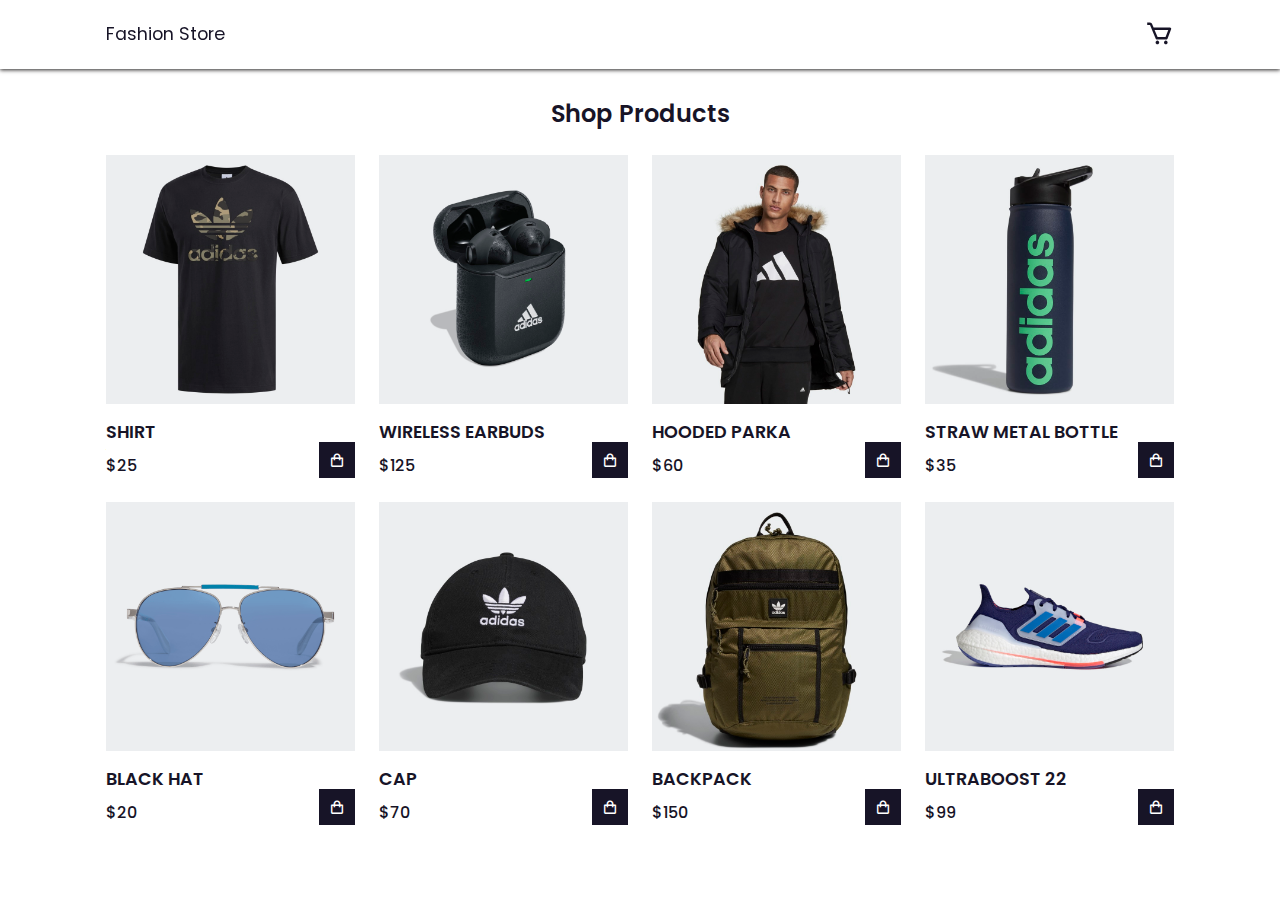
<file: Clothes and Accesseries Shooping Web App/index.html>
<!DOCTYPE html>
<html lang="en">

<head>
    <meta charset="UTF-8">
    <meta http-equiv="X-UA-Compatible" content="IE=edge">
    <meta name="viewport" content="width=device-width, initial-scale=1.0">
    <title>Fashion Store - Ecommerce Website</title>
    <!-- Link to CSS -->
    <link rel="stylesheet" href="css/style.css">
    <!-- Box Icons -->
    <link href='https://unpkg.com/boxicons@2.1.4/css/boxicons.min.css' rel='stylesheet'>
</head>

<body>
    <!-- Header -->
    <header>
        <!-- Nav -->
        <div class="nav container">
            <a href="#" class="logo">Fashion Store</a>
            <!-- Cart Icon -->
            <i class='bx bx-cart' id="cart-icon"></i>
            <!-- Cart -->
            <div class="cart">
                <h2 class="cart-title">Your Cart</h2>
                <!-- Content -->
                <div class="cart-content">

                </div>
                <!-- Total -->
                <div class="total">
                    <div class="total-title">Total</div>
                    <div class="total-price">$0</div>
                </div>
                <!-- But Button -->
                <button type="button" class="btn-buy">Buy Now</button>
                <!-- Cart Close -->
                <i class='bx bx-x' id="close-cart"></i>
            </div>
        </div>
    </header>
    <!-- Shop -->
    <section class="shop container">
        <h2 class="section-title">Shop Products</h2>
        <!-- Content -->
        <div class="shop-content">
            <!-- Box 1 -->
            <div class="product-box">
                <img src="img/product1.jpg" alt="" class="product-img">
                <h2 class="product-title">SHIRT</h2>
                <span class="price">$25</span>
                <i class='bx bx-shopping-bag add-cart'></i>
            </div>
            <!-- Box 2 -->
            <div class="product-box">
                <img src="img/product2.jpg" alt="" class="product-img">
                <h2 class="product-title">WIRELESS EARBUDS</h2>
                <span class="price">$125</span>
                <i class='bx bx-shopping-bag add-cart'></i>
            </div>
            <!-- Box 3 -->
            <div class="product-box">
                <img src="img/product3.jpg" alt="" class="product-img">
                <h2 class="product-title">HOODED PARKA</h2>
                <span class="price">$60</span>
                <i class='bx bx-shopping-bag add-cart'></i>
            </div>
            <!-- Box 4 -->
            <div class="product-box">
                <img src="img/product4.jpg" alt="" class="product-img">
                <h2 class="product-title">STRAW METAL BOTTLE</h2>
                <span class="price">$35</span>
                <i class='bx bx-shopping-bag add-cart'></i>
            </div>
            <!-- Box 5 -->
            <div class="product-box">
                <img src="img/product5.jpg" alt="" class="product-img">
                <h2 class="product-title">BLACK HAT</h2>
                <span class="price">$20</span>
                <i class='bx bx-shopping-bag add-cart'></i>
            </div>
            <!-- Box 6 -->
            <div class="product-box">
                <img src="img/product6.jpg" alt="" class="product-img">
                <h2 class="product-title">CAP</h2>
                <span class="price">$70</span>
                <i class='bx bx-shopping-bag add-cart'></i>
            </div>
            <!-- Box 7 -->
            <div class="product-box">
                <img src="img/product7.jpg" alt="" class="product-img">
                <h2 class="product-title">BACKPACK</h2>
                <span class="price">$150</span>
                <i class='bx bx-shopping-bag add-cart'></i>
            </div>
            <!-- Box 8 -->
            <div class="product-box">
                <img src="img/product8.jpg" alt="" class="product-img">
                <h2 class="product-title">ULTRABOOST 22</h2>
                <span class="price">$99</span>
                <i class='bx bx-shopping-bag add-cart'></i>
            </div>
        </div>
    </section>

    <!-- link to JS -->
    <script src="js/main.js"></script>
</body>

</html>
</file>
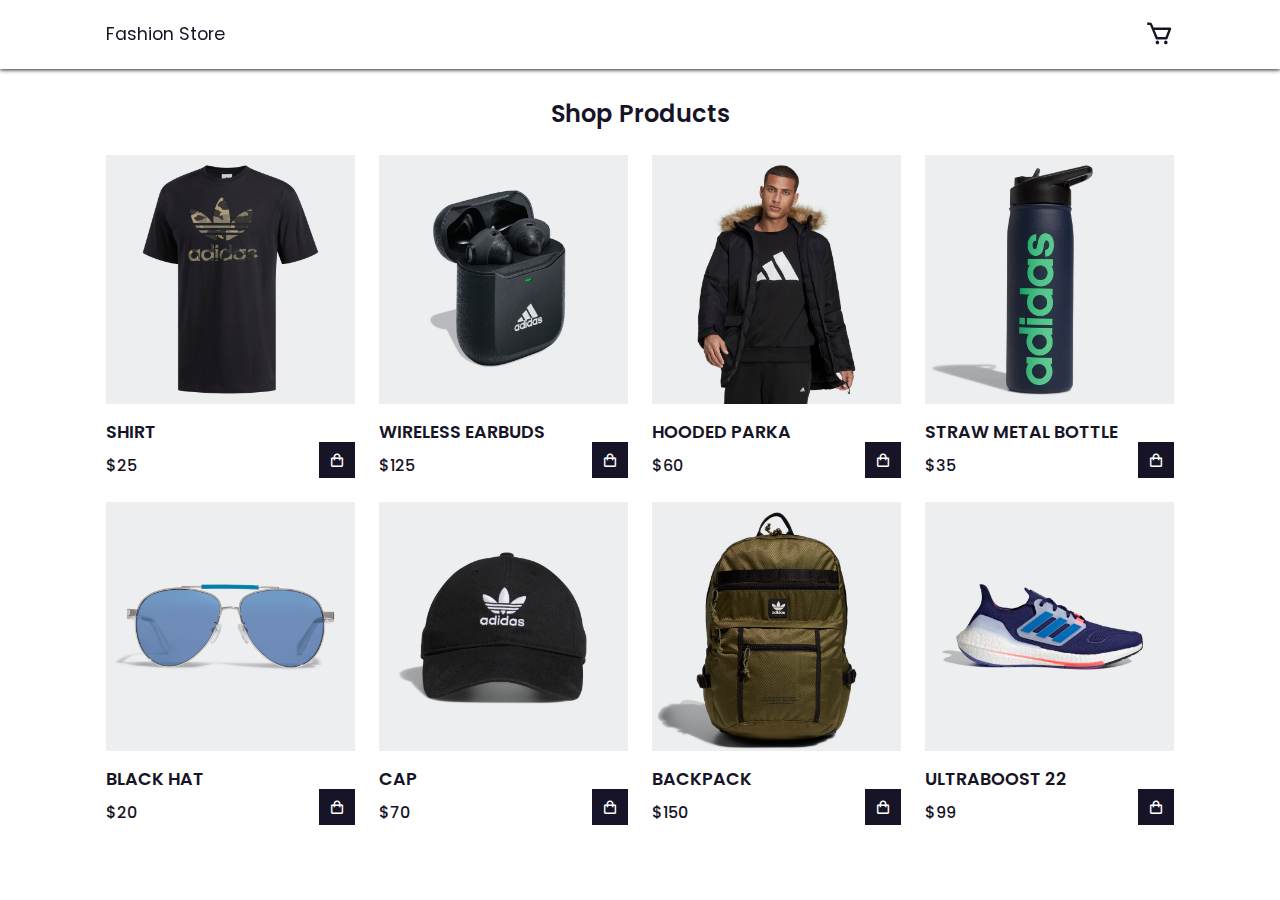
<file: Fashion Store Web App/index.html>
<!DOCTYPE html>
<html lang="en">

<head>
    <meta charset="UTF-8">
    <meta http-equiv="X-UA-Compatible" content="IE=edge">
    <meta name="viewport" content="width=device-width, initial-scale=1.0">
    <title>Fashion Store - Ecommerce Website</title>
    <!-- Link to CSS -->
    <link rel="stylesheet" href="css/style.css">
    <!-- Box Icons -->
    <!-- https://boxicons.com/ -->
    <link href='https://unpkg.com/boxicons@2.1.4/css/boxicons.min.css' rel='stylesheet'>
</head>

<body>
    <!-- Header -->
    <header>
        <!-- Nav -->
        <div class="nav container">
            <a href="#" class="logo">Fashion Store</a>
            <!-- Cart Icon -->
            <i class='bx bx-cart' id="cart-icon"></i>
            <!-- Cart -->
            <div class="cart">
                <h2 class="cart-title">Your Cart</h2>
                <!-- Content -->
                <div class="cart-content">

                </div>
                <!-- Total -->
                <div class="total">
                    <div class="total-title">Total</div>
                    <div class="total-price">$0</div>
                </div>
                <!-- But Button -->
                <button type="button" class="btn-buy">Buy Now</button>
                <!-- Cart Close -->
                <i class='bx bx-x' id="close-cart"></i>
            </div>
        </div>
    </header>
    <!-- Shop -->
    <section class="shop container">
        <h2 class="section-title">Shop Products</h2>
        <!-- Content -->
        <div class="shop-content">
            <!-- Box 1 -->
            <div class="product-box">
                <img src="img/product1.jpg" alt="" class="product-img">
                <h2 class="product-title">SHIRT</h2>
                <span class="price">$25</span>
                <i class='bx bx-shopping-bag add-cart'></i>
            </div>
            <!-- Box 2 -->
            <div class="product-box">
                <img src="img/product2.jpg" alt="" class="product-img">
                <h2 class="product-title">WIRELESS EARBUDS</h2>
                <span class="price">$125</span>
                <i class='bx bx-shopping-bag add-cart'></i>
            </div>
            <!-- Box 3 -->
            <div class="product-box">
                <img src="img/product3.jpg" alt="" class="product-img">
                <h2 class="product-title">HOODED PARKA</h2>
                <span class="price">$60</span>
                <i class='bx bx-shopping-bag add-cart'></i>
            </div>
            <!-- Box 4 -->
            <div class="product-box">
                <img src="img/product4.jpg" alt="" class="product-img">
                <h2 class="product-title">STRAW METAL BOTTLE</h2>
                <span class="price">$35</span>
                <i class='bx bx-shopping-bag add-cart'></i>
            </div>
            <!-- Box 5 -->
            <div class="product-box">
                <img src="img/product5.jpg" alt="" class="product-img">
                <h2 class="product-title">BLACK HAT</h2>
                <span class="price">$20</span>
                <i class='bx bx-shopping-bag add-cart'></i>
            </div>
            <!-- Box 6 -->
            <div class="product-box">
                <img src="img/product6.jpg" alt="" class="product-img">
                <h2 class="product-title">CAP</h2>
                <span class="price">$70</span>
                <i class='bx bx-shopping-bag add-cart'></i>
            </div>
            <!-- Box 7 -->
            <div class="product-box">
                <img src="img/product7.jpg" alt="" class="product-img">
                <h2 class="product-title">BACKPACK</h2>
                <span class="price">$150</span>
                <i class='bx bx-shopping-bag add-cart'></i>
            </div>
            <!-- Box 8 -->
            <div class="product-box">
                <img src="img/product8.jpg" alt="" class="product-img">
                <h2 class="product-title">ULTRABOOST 22</h2>
                <span class="price">$99</span>
                <i class='bx bx-shopping-bag add-cart'></i>
            </div>
        </div>
    </section>

    <!-- link to JS -->
    <script src="js/main.js"></script>
</body>

</html>
</file>
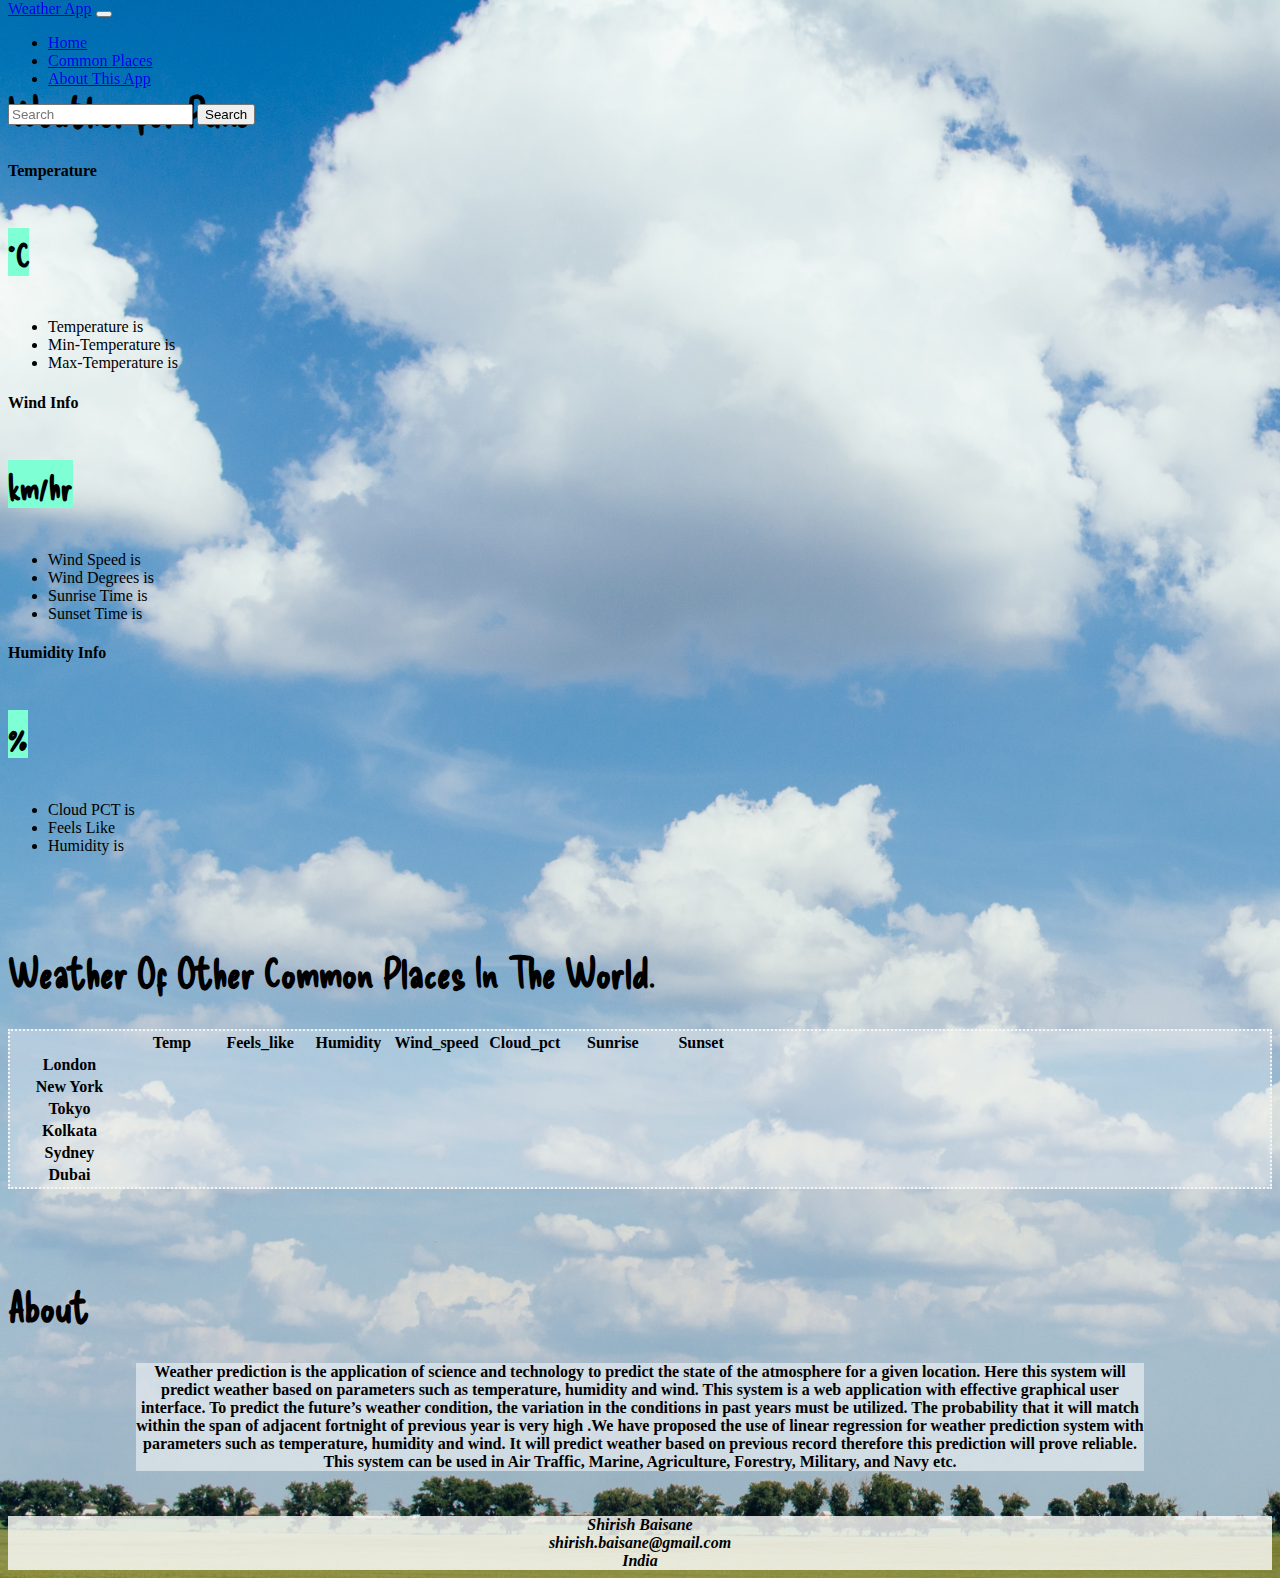
<file: Weather Web App/index.html>
<!doctype html>
<html lang="en">

<head>
    <meta charset="utf-8">
    <meta name="viewport" content="width=device-width, initial-scale=1">
    <title>Weather App</title>
    <link href="https://cdn.jsdelivr.net/npm/bootstrap@5.3.0-alpha3/dist/css/bootstrap.min.css" rel="stylesheet"
        integrity="sha384-KK94CHFLLe+nY2dmCWGMq91rCGa5gtU4mk92HdvYe+M/SXH301p5ILy+dN9+nJOZ" crossorigin="anonymous">
    <link rel="stylesheet" href="styles.css">
    <link href="https://fonts.googleapis.com/css2?family=Delicious+Handrawn&display=swap" rel="stylesheet">
</head>

<body id="bg-img">
    <nav id="navbar" class="navbar navbar-expand-lg bg-body-tertiary">
        <div class="container-fluid">
            <a class="navbar-brand" href="#">Weather App</a>
            <button class="navbar-toggler" type="button" data-bs-toggle="collapse"
                data-bs-target="#navbarSupportedContent" aria-controls="navbarSupportedContent" aria-expanded="false"
                aria-label="Toggle navigation">
                <span class="navbar-toggler-icon"></span>
            </button>
            <div class="collapse navbar-collapse" id="navbarSupportedContent">
                <ul class="navbar-nav me-auto mb-2 mb-lg-0">
                    <li class="nav-item">
                        <a class="nav-link active" aria-current="page" href="#link1">Home</a>
                    </li>
                    <li class="nav-item">
                        <a class="nav-link" href="#link2">Common Places</a>
                    </li>
                    <li class="nav-item">
                        <a class="nav-link" href="#link3">About This App</a>
                    </li>
                </ul>
                <form class="d-flex" role="search">
                    <input id="city" class="form-control me-2" type="search" placeholder="Search" aria-label="Search">
                    <button class="btn btn-outline-success" type="submit" id="submit">Search</button>
                </form>
            </div>
        </div>
    </nav>

    <div class="container">
        <h1 id="link1" class="my-4 text-center p-top">Weather for <span id="cityName"></span></h1>
        <main>
            <div class="row row-cols-1 row-cols-md-3 mb-3 text-center">
                <div class="col">
                    <div class="card mb-4 rounded-3 shadow-sm">
                        <div class="card-header py-3">
                            <h4 class="my-0 fw-normal">Temperature</h4>
                        </div>
                        <div class="card-body ">
                            <h1 class="card-title pricing-card-title h1-settings"><span id="temp2"></span><small
                                    class="text-body-secondary fw-light"> °C</small></h1>
                            <ul class="list-unstyled mt-3 mb-4">
                                <li>Temperature is <span id="temp"></span></li>
                                <li>Min-Temperature is <span id="min_temp"></span></li>
                                <li>Max-Temperature is <span id="max_temp"></span></li>
                            </ul>
                        </div>
                    </div>
                </div>
                <div class="col">
                    <div class="card mb-4 rounded-3 shadow-sm">
                        <div class="card-header py-3">
                            <h4 class="my-0 fw-normal">Wind Info</h4>
                        </div>
                        <div class="card-body ">
                            <h1 class="card-title pricing-card-title h1-settings"><span id="wind_speed2"></span><small
                                    class="text-body-secondary fw-light"> km/hr</small></h1>
                            <ul class="list-unstyled mt-3 mb-4">
                                <li>Wind Speed is <span id="wind_speed"></span></li>
                                <li>Wind Degrees is <span id="wind_degrees"></span></li>
                                <li>Sunrise Time is <span id="sunrise"></span></li>
                                <li>Sunset Time is <span id="sunset"></span></li>
                            </ul>
                        </div>
                    </div>
                </div>
                <div class="col">
                    <div class="card mb-4 rounded-3 shadow-sm">
                        <div class="card-header py-3">
                            <h4 class="my-0 fw-normal">Humidity Info</h4>
                        </div>
                        <div class="card-body ">
                            <h1 class="card-title pricing-card-title h1-settings"><span id="humidity2"></span><small
                                    class="text-body-secondary fw-light"> %</small></h1>
                            <ul class="list-unstyled mt-3 mb-4">
                                <li>Cloud PCT is <span id="cloud_pct"></span></li>
                                <li>Feels Like <span id="feels_like"></span></li>
                                <li>Humidity is <span id="humidity"></span></li>
                            </ul>
                        </div>
                    </div>
                </div>
            </div>

            <h2 id="link2" class="text-center mb-4  p-top">Weather Of Other Common Places In The World.</h2>

            <div class="table-responsive">
                <table class="table text-center">
                    <thead>
                        <tr>
                            <th style="width: 16%;"></th>
                            <th style="width: 12%;"> Temp </th>
                            <th style="width: 12%;"> Feels_like </th>
                            <th style="width: 12%;"> Humidity </th>
                            <th style="width: 12%;"> Wind_speed </th>
                            <th style="width: 12%;"> Cloud_pct </th>
                            <th style="width: 12%;"> Sunrise </th>
                            <th style="width: 12%;"> Sunset </th>
                        </tr>
                    </thead>
                    <tbody>
                        <tr>
                            <th scope="row" class="text-start">London</th>
                            <td><span id="tempLondon"></span></li>
                            </td>
                            <td><span id="feels_likeLondon"></span></li>
                            </td>
                            <td><span id="humidityLondon"></span></li>
                            </td>
                            <td><span id="wind_speedLondon"></span></li>
                            </td>
                            <td><span id="cloud_pctLondon"></span></li>
                            </td>
                            <td><span id="sunriseLondon"></span></li>
                            </td>
                            <td><span id="sunsetLondon"></span></li>
                            </td>
                        </tr>
                        <tr>
                            <th scope="row" class="text-start">New York</th>
                            <td><span id="tempNewYork"></span></li>
                            </td>
                            <td><span id="feels_likeNewYork"></span></li>
                            </td>
                            <td><span id="humidityNewYork"></span></li>
                            </td>
                            <td><span id="wind_speedNewYork"></span></li>
                            </td>
                            <td><span id="cloud_pctNewYork"></span></li>
                            </td>
                            <td><span id="sunriseNewYork"></span></li>
                            </td>
                            <td><span id="sunsetNewYork"></span></li>
                            </td>
                        </tr>
                        <tr>
                            <th scope="row" class="text-start">Tokyo</th>
                            <td><span id="tempTokyo"></span></li>
                            </td>
                            <td><span id="feels_likeTokyo"></span></li>
                            </td>
                            <td><span id="humidityTokyo"></span></li>
                            </td>
                            <td><span id="wind_speedTokyo"></span></li>
                            </td>
                            <td><span id="cloud_pctTokyo"></span></li>
                            </td>
                            <td><span id="sunriseTokyo"></span></li>
                            </td>
                            <td><span id="sunsetTokyo"></span></li>
                            </td>
                        </tr>
                        <tr>
                            <th scope="row" class="text-start">Kolkata</th>
                            <td><span id="tempKolkata"></span></li>
                            </td>
                            <td><span id="feels_likeKolkata"></span></li>
                            </td>
                            <td><span id="humidityKolkata"></span></li>
                            </td>
                            <td><span id="wind_speedKolkata"></span></li>
                            </td>
                            <td><span id="cloud_pctKolkata"></span></li>
                            </td>
                            <td><span id="sunriseKolkata"></span></li>
                            </td>
                            <td><span id="sunsetKolkata"></span></li>
                            </td>
                        </tr>
                        <tr>
                            <th scope="row" class="text-start">Sydney</th>
                            <td><span id="tempSydney"></span></li>
                            </td>
                            <td><span id="feels_likeSydney"></span></li>
                            </td>
                            <td><span id="humiditySydney"></span></li>
                            </td>
                            <td><span id="wind_speedSydney"></span></li>
                            </td>
                            <td><span id="cloud_pctSydney"></span></li>
                            </td>
                            <td><span id="sunriseSydney"></span></li>
                            </td>
                            <td><span id="sunsetSydney"></span></li>
                            </td>
                        </tr>
                        <tr>
                            <th scope="row" class="text-start">Dubai</th>
                            <td><span id="tempDubai"></span></li>
                            </td>
                            <td><span id="feels_likeDubai"></span></li>
                            </td>
                            <td><span id="humidityDubai"></span></li>
                            </td>
                            <td><span id="wind_speedDubai"></span></li>
                            </td>
                            <td><span id="cloud_pctDubai"></span></li>
                            </td>
                            <td><span id="sunriseDubai"></span></li>
                            </td>
                            <td><span id="sunsetDubai"></span></li>
                            </td>
                        </tr>
                    </tbody>
                </table>
            </div>
        </main>
    </div>

    <div id="link3" class="container2 ">
        <h2 class="text-center mb-4  p-top">About</h2>
        <p>Weather prediction is the application of science and technology to predict the state of the atmosphere for a
            given location. Here this system will predict weather based on parameters such as temperature, humidity and
            wind. This system is a web application with effective graphical user interface. To predict the future’s
            weather condition, the variation in the conditions in past years must be utilized. The probability that it
            will match within the span of adjacent fortnight of previous year is very high .We have proposed the use of
            linear regression for weather prediction system with parameters such as temperature, humidity and wind. It
            will predict weather based on previous record therefore this prediction will prove reliable. This system can
            be used in Air Traffic, Marine, Agriculture, Forestry, Military, and Navy etc.</p>
    </div>

    <footer>
        <address>
            Shirish Baisane<br />
            shirish.baisane@gmail.com<br />
            India
        </address>
    </footer>

    <script src="https://cdn.jsdelivr.net/npm/bootstrap@5.3.0-alpha3/dist/js/bootstrap.bundle.min.js"
        integrity="sha384-ENjdO4Dr2bkBIFxQpeoTz1HIcje39Wm4jDKdf19U8gI4ddQ3GYNS7NTKfAdVQSZe"
        crossorigin="anonymous"></script>
    <script src="script.js"></script>

</body>

</html>
</file>
<file: Clothes and Accesseries Shooping Web App/css/style.css>
/* Google Font */
@import url('https://fonts.googleapis.com/css2?family=Poppins:wght@400;500;600;700&display=swap');

*{
    font-family: "Poppins", sans-serif;
    margin: 0;
    padding: 0;
    scroll-behavior: smooth;
    scroll-padding-top: 2rem;
    box-sizing: border-box;
    list-style: none;
    text-decoration: none;
}
:root {
    --main-color: #fd4646;
    --text-color: #171427;
    --bg-color: #fff;
}
img {
    width: 100%;
}
body{
    color: var(--text-color);
}
.container {
    max-width: 1068px;
    margin: auto;
    width: 100%;
}
section {
    padding: 4rem 0 3rem;
}
/* Header */
header {
    position: fixed;
    top: 0;
    left: 0;
    width: 100%;
    background: var(--bg-color);
    box-shadow: 0 1px 4px hsl(0 4% 15% / 100%);
    z-index: 100;
}
.nav {
    display: flex;
    align-items: center;
    justify-content: space-between;
    padding: 20px 0;
}
.logo {
    font-size: 1.1rem;
    color: var(--text-color);
    font-weight: 400;
}
#cart-icon{
    font-size: 1.8rem;
    cursor: pointer;
}
/* Cart */
.cart {
    position: fixed;
    top: 0;
    right: -100%;
    /* right: 0; */
    width: 360px;
    min-height: 100vh;
    padding: 20px;
    background: var(--bg-color);
    box-shadow: -2px 0 4px hsl(0 4% 15% / 10%);
    transition: 0.3s;
}
.cart.active {
    right: 0;
}
.cart-title {
    text-align: center;
    font-size: 1.5rem;
    font-weight: 600;
    margin: 2rem;
}
.cart-box {
    display: grid;
    grid-template-columns: 32% 50% 18%;
    align-items: center;
    gap: 1rem;
    margin-top: 1rem;
}
.cart-img {
    width: 100px;
    height: 100px;
    object-fit: contains;
    padding: 10px;
}
.detail-box {
    display: grid;
    row-gap: 0.5rem;
}
.cart-product-title {
    font-size: 1rem;
    text-transform: uppercase;
}
.cart-price {
    font-weight: 500;
}
.cart-quantity {
    border: 1px solid var(--text-color);
    outline-color: var(--main-color);
    width: 2.4rem;
    text-align: center;
    font-size: 1rem;
}
.cart-remove {
    font-size: 24px;
    color: var(--main-color);
    cursor: pointer;
}
.total {
    display: flex;
    justify-content: flex-end;
    margin-top: 1.5rem;
    border-top: 1px solid var(--main-color);
}
.total-title {
    font-size: 1rem;
    font-weight: 600;
}
.total-price {
    margin-left: 0.5rem;
}
.btn-buy {
    display: flex;
    margin: 1.5rem auto 0 auto;
    padding: 12px 20px;
    border: none;
    background: var(--main-color);
    color: var(--bg-color);
    font-size: 1rem;
    font-weight: 500;
    cursor: pointer;
}
.btn-buy:hover {
    background: var(--text-color);
}
#close-cart {
    position: absolute;
    top: 1rem;
    right: 0.8rem;
    font-size: 2rem;
    color: var(--text-color);
    cursor: pointer;
}

.section-title {
    font-size: 1.5rem;
    font-weight: 600;
    text-align: center;
    margin-bottom: 1.5rem;
}
.shop {
    margin-top: 2em;
}
/* Shop Content */
.shop-content {
    display: grid;
    grid-template-columns: repeat(auto-fit, minmax(220px, auto));
    gap: 1.5rem;
}
.product-box {
    position: relative;
}
.product-box:hover {
    padding: 10px;
    border: 1px solid var(--text-color);
    transition: 0.4s;
}
.product-img {
    width: 100%;
    height: auto;
    margin-bottom: 0.5rem;
}
.product-title {
    font-size: 1.1rem;
    font-weight: 600;
    text-transform: uppercase;
    margin-bottom: 0.5rem;
}
.price {
    font-weight: 500;
}
.add-cart {
    position: absolute;
    bottom: 0;
    right: 0;
    background: var(--text-color);
    color: var(--bg-color);
    padding: 10px;
    cursor: pointer;
}
.add-cart:hover {
    background: hsl(249, 32% 17%);
}

/* Breakpoints / Making Responsive */
@media (max-width: 1080px) {
    .nav {
        padding: 15px;
    }
    section {
        padding: 3rem 0 2rem;
    }
    .container {
        margin: 0 auto;
        width: 90%;
    }
    .shop {
        margin-top: 2rem !important;
    }
}

@media (max-width: 400px) {
    .nav {
        padding: 11px;
    }
    .logo {
        font-size: 1rem;
    }
    .cart {
        width: 320px;
    }
}

@media (max-width: 400px) {
    .shop {
        margin-top: 2rem !important;
    }
    .cart {
        width: 280px;
    }
}
</file>
<file: Fashion Store Web App/css/style.css>
/* Google Font */
@import url('https://fonts.googleapis.com/css2?family=Poppins:wght@400;500;600;700&display=swap');

*{
    font-family: "Poppins", sans-serif;
    margin: 0;
    padding: 0;
    scroll-behavior: smooth;
    scroll-padding-top: 2rem;
    box-sizing: border-box;
    list-style: none;
    text-decoration: none;
}
:root {
    --main-color: #fd4646;
    --text-color: #171427;
    --bg-color: #fff;
}
img {
    width: 100%;
}
body{
    color: var(--text-color);
}
.container {
    max-width: 1068px;
    margin: auto;
    width: 100%;
}
section {
    padding: 4rem 0 3rem;
}
/* Header */
header {
    position: fixed;
    top: 0;
    left: 0;
    width: 100%;
    background: var(--bg-color);
    box-shadow: 0 1px 4px hsl(0 4% 15% / 100%);
    z-index: 100;
}
.nav {
    display: flex;
    align-items: center;
    justify-content: space-between;
    padding: 20px 0;
}
.logo {
    font-size: 1.1rem;
    color: var(--text-color);
    font-weight: 400;
}
#cart-icon{
    font-size: 1.8rem;
    cursor: pointer;
}
/* Cart */
.cart {
    position: fixed;
    top: 0;
    right: -100%;
    /* right: 0; */
    width: 360px;
    min-height: 100vh;
    padding: 20px;
    background: var(--bg-color);
    box-shadow: -2px 0 4px hsl(0 4% 15% / 10%);
    transition: 0.3s;
}
.cart.active {
    right: 0;
}
.cart-title {
    text-align: center;
    font-size: 1.5rem;
    font-weight: 600;
    margin: 2rem;
}
.cart-box {
    display: grid;
    grid-template-columns: 32% 50% 18%;
    align-items: center;
    gap: 1rem;
    margin-top: 1rem;
}
.cart-img {
    width: 100px;
    height: 100px;
    object-fit: contains;
    padding: 10px;
}
.detail-box {
    display: grid;
    row-gap: 0.5rem;
}
.cart-product-title {
    font-size: 1rem;
    text-transform: uppercase;
}
.cart-price {
    font-weight: 500;
}
.cart-quantity {
    border: 1px solid var(--text-color);
    outline-color: var(--main-color);
    width: 2.4rem;
    text-align: center;
    font-size: 1rem;
}
.cart-remove {
    font-size: 24px;
    color: var(--main-color);
    cursor: pointer;
}
.total {
    display: flex;
    justify-content: flex-end;
    margin-top: 1.5rem;
    border-top: 1px solid var(--main-color);
}
.total-title {
    font-size: 1rem;
    font-weight: 600;
}
.total-price {
    margin-left: 0.5rem;
}
.btn-buy {
    display: flex;
    margin: 1.5rem auto 0 auto;
    padding: 12px 20px;
    border: none;
    background: var(--main-color);
    color: var(--bg-color);
    font-size: 1rem;
    font-weight: 500;
    cursor: pointer;
}
.btn-buy:hover {
    background: var(--text-color);
}
#close-cart {
    position: absolute;
    top: 1rem;
    right: 0.8rem;
    font-size: 2rem;
    color: var(--text-color);
    cursor: pointer;
}

.section-title {
    font-size: 1.5rem;
    font-weight: 600;
    text-align: center;
    margin-bottom: 1.5rem;
}
.shop {
    margin-top: 2em;
}
/* Shop Content */
.shop-content {
    display: grid;
    grid-template-columns: repeat(auto-fit, minmax(220px, auto));
    gap: 1.5rem;
}
.product-box {
    position: relative;
}
.product-box:hover {
    padding: 10px;
    border: 1px solid var(--text-color);
    transition: 0.4s;
}
.product-img {
    width: 100%;
    height: auto;
    margin-bottom: 0.5rem;
}
.product-title {
    font-size: 1.1rem;
    font-weight: 600;
    text-transform: uppercase;
    margin-bottom: 0.5rem;
}
.price {
    font-weight: 500;
}
.add-cart {
    position: absolute;
    bottom: 0;
    right: 0;
    background: var(--text-color);
    color: var(--bg-color);
    padding: 10px;
    cursor: pointer;
}
.add-cart:hover {
    background: hsl(249, 32% 17%);
}

/* Breakpoints / Making Responsive */
@media (max-width: 1080px) {
    .nav {
        padding: 15px;
    }
    section {
        padding: 3rem 0 2rem;
    }
    .container {
        margin: 0 auto;
        width: 90%;
    }
    .shop {
        margin-top: 2rem !important;
    }
}

@media (max-width: 400px) {
    .nav {
        padding: 11px;
    }
    .logo {
        font-size: 1rem;
    }
    .cart {
        width: 320px;
    }
}

@media (max-width: 400px) {
    .shop {
        margin-top: 2rem !important;
    }
    .cart {
        width: 280px;
    }
}
</file>
<file: Weather Web App/styles.css>
#bg-img {
    background-image: url('bg-img.jpg');
    background-repeat: no-repeat;
    background-size: cover; 
    /* background-size: 100vw;  */
}

#navbar{
    width: 100%;
    position: fixed;
    top: 0;
    margin-bottom: 50px;
    z-index: 5;
}

.p-top{
    padding-top: 60px;
}


.container h2, .container h1, .container2 h2{
    font-family: 'Delicious Handrawn', cursive;
    font-size: 2.5rem;
}

.table-responsive{
    border: 2px dotted whitesmoke;
    background-color: rgba(255, 255, 255, 0.3);
}

.container2 p{
    font-weight: bolder;
    background-color: rgba(255, 255, 255, 0.5);
    text-align: center;
    margin: 0 10vw;
}

footer {
    margin-top: 5vh;;
    display: flex;
    justify-content: center;
    background-color: rgba(255, 255, 255, 0.8);
}

address {
    text-align: center;
    /* padding: 10px; */
    font-weight: bolder;
    /* background-color: rgba(255, 255, 255, 0.5); */
}

.h1-settings {
    display: inline-block;
    /* align-items: center; */
    background: aquamarine;
}
</file>
